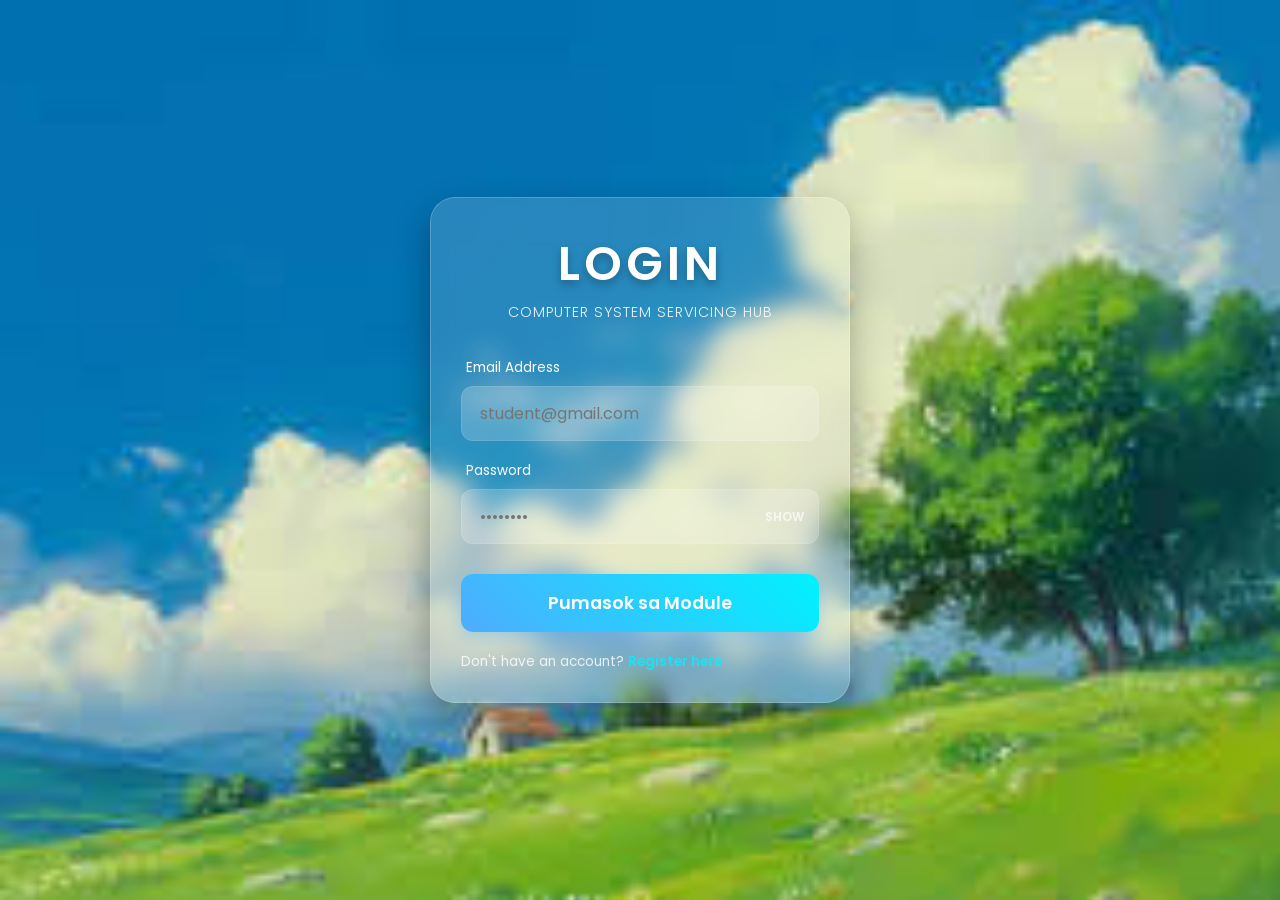
<file: index.html>
<!DOCTYPE html>
<html lang="en">
<head>
    <meta charset="UTF-8">
    <meta name="viewport" content="width=device-width, initial-scale=1.0">
    <title>Group 2 lang</title>
    <link rel="stylesheet" href="style.css">
</head>
<body>
    <div class="login-container">
        <h1 id="form-title">LOGIN</h1> 
        <h2 id="form-subtitle">Computer System Servicing Hub</h2>
        
        <form id="auth-form">
            <div id="register-fields" style="display: none;">
                <div class="input-group">
                    <label>Pangalan</label>
                    <input type="text" id="name" placeholder="May B. taw">
                </div>

                <div class="input-group input-group-dropdown">
                    <label>Grade Level</label>
                    <select id="grade">
                        <option value="" disabled selected>Pumili ng Grade</option>
                        <option value="11">Grade 11</option>
                        <option value="12">Grade 12</option>
                    </select>
                </div>

                <div class="input-group input-group-dropdown">
                    <label>ICT Section</label>
                    <select id="section">
                        <option value="" disabled selected>Pumili ng Section</option>
                        <option value="ICT 1">ICT 1</option>
                        <option value="ICT 2">ICT 2</option>
                        <option value="ICT 3">ICT 3</option>
                        <option value="ICT 4">ICT 4</option>
                        <option value="ICT 5">ICT 5</option>
                        <option value="ICT 6">ICT 6</option>
                        <option value="ICT 7">ICT 7</option>
                    </select>
                </div>
            </div>

            <div class="input-group">
                <label>Email Address</label>
                <input type="email" id="email" placeholder="student@gmail.com" required>
            </div>

            <div class="input-group">
                <label>Password</label>
                <div class="password-wrapper">
                    <input type="password" id="password" required placeholder="••••••••">
                    <span id="togglePassword">SHOW</span>
                </div>
            </div>

            <button type="submit" id="submit-btn" class="login-btn">Pumasok sa Module</button>
        </form>

        <p style="margin-top: 20px; font-size: 0.85rem; opacity: 0.8; color: white;">
            <span id="toggle-text">Don't have an account?</span> 
            <a href="#" id="switch-auth" style="color: #00f2fe; text-decoration: none; font-weight: 600;">Register here</a>
        </p>
    </div>

    <div id="gui-overlay">
        <div class="gui-content">
            <span id="gui-icon" class="gui-icon"></span>
            <p id="gui-msg" class="gui-msg"></p>
        </div>
    </div>

    <script src="app.js"></script>
</body>
</html>
</file>
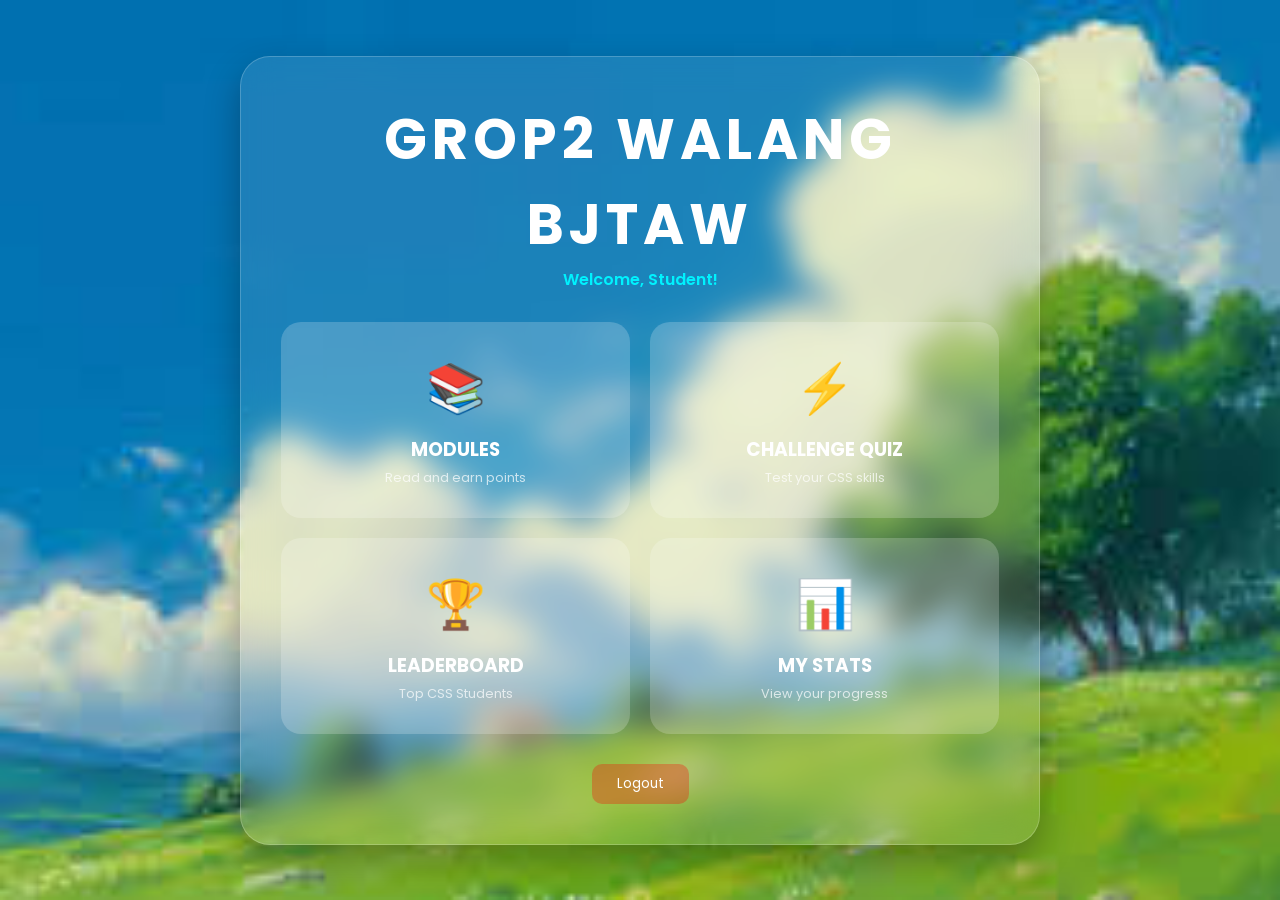
<file: dashboard.html>
<!DOCTYPE html>
<html lang="en">
<head>
    <meta charset="UTF-8">
    <meta name="viewport" content="width=device-width, initial-scale=1.0">
    <title>Grop 2 walang bitaw</title>
    <link rel="stylesheet" href="style.css">
</head>
<body>
    <div class="dashboard-container">
        <header class="dashboard-header">
            <h1>GROP2 WALANG BJTAW</h1>
            <p>Welcome, <span id="user-display">Student</span>!</p>
            <small id="section-display" style="color: white; opacity: 0.7;"></small>
        </header>

        <div class="menu-grid">
            <div class="menu-card" onclick="location.href='modules.html'">
                <div class="icon">📚</div>
                <h3>MODULES</h3>
                <p>Read and earn points</p>
            </div>

            <div class="menu-card" onclick="location.href='quiz.html'">
                <div class="icon">⚡</div>
                <h3>CHALLENGE QUIZ</h3>
                <p>Test your CSS skills</p>
                </div>

            <div class="menu-card" onclick="location.href='leaderboard.html'">
                <div class="icon">🏆</div>
                <h3>LEADERBOARD</h3>
                <p>Top CSS Students</p>
            </div>

            <div class="menu-card" onclick="location.href='stats.html'">
                <div class="icon">📊</div>
                <h3>MY STATS</h3>
                <p>View your progress</p>
            </div>
        </div>

        <button class="logout-btn" onclick="logout()">Logout</button>
    </div>

    <script src="app.js"></script>
</body>
</html>
</file>
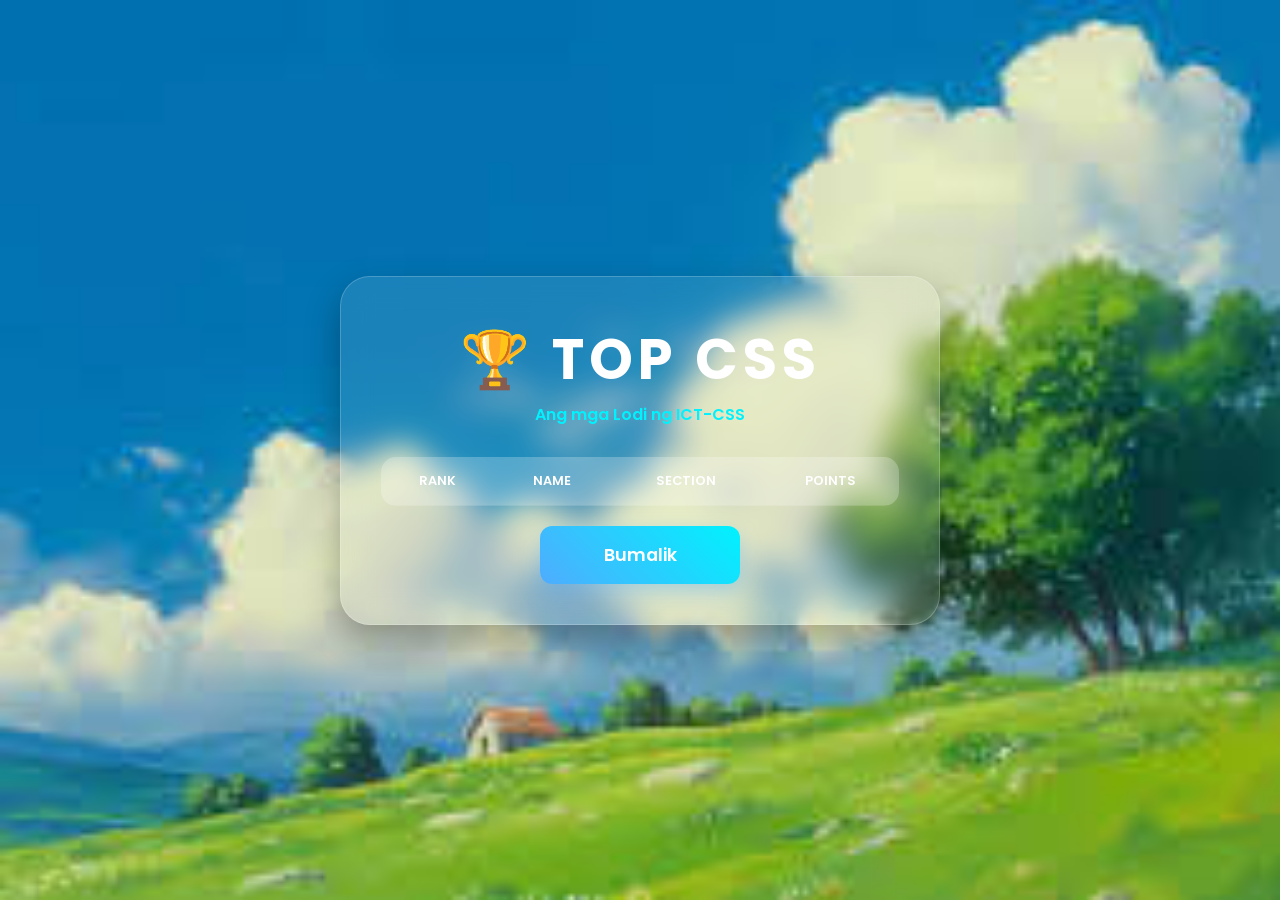
<file: leaderboard.html>
<!DOCTYPE html>
<html lang="en">
<head>
    <meta charset="UTF-8">
    <meta name="viewport" content="width=device-width, initial-scale=1.0">
    <title>JUNLI | Leaderboard</title>
    <link rel="stylesheet" href="style.css">
</head>
<body>
    <div class="dashboard-container" style="max-width: 600px;">
        <header class="dashboard-header">
            <h1>🏆 TOP CSS</h1>
            <p>Ang mga Lodi ng ICT-CSS</p>
        </header>

        <div class="leaderboard-box">
            <table class="leaderboard-table">
                <thead>
                    <tr>
                        <th>Rank</th>
                        <th>Name</th>
                        <th>Section</th>
                        <th>Points</th>
                    </tr>
                </thead>
                <tbody id="leaderboard-data">
                    </tbody>
            </table>
        </div>

        <button class="login-btn" style="margin-top: 20px; width: 200px;" onclick="location.href='dashboard.html'">Bumalik</button>
    </div>

    <script src="leaderboard.js"></script>
</body>
</html>
</file>
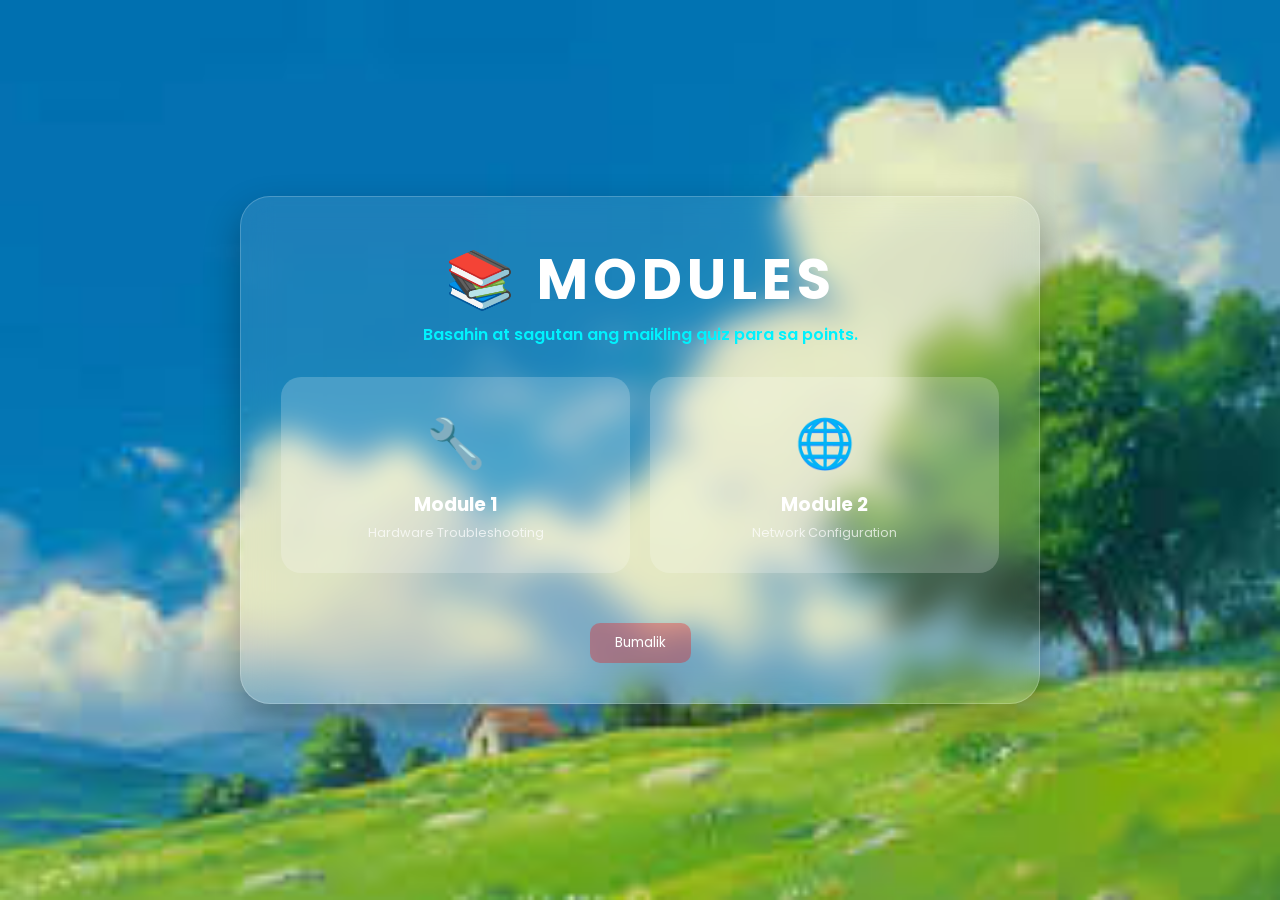
<file: modules.html>
<!DOCTYPE html>
<html lang="en">
<head>
    <meta charset="UTF-8">
    <meta name="viewport" content="width=device-width, initial-scale=1.0">
    <title>JUNLI | Modules</title>
    <link rel="stylesheet" href="style.css">
</head>
<body>
    <div class="dashboard-container">
        <header class="dashboard-header">
            <h1>📚 MODULES</h1>
            <p>Basahin at sagutan ang maikling quiz para sa points.</p>
        </header>

        <div class="menu-grid" id="lesson-list">
            <div class="menu-card" onclick="openModule('Hardware Troubleshooting')">
                <div class="icon">🔧</div>
                <h3>Module 1</h3>
                <p>Hardware Troubleshooting</p>
            </div>
            <div class="menu-card" onclick="openModule('Network Configuration')">
                <div class="icon">🌐</div>
                <h3>Module 2</h3>
                <p>Network Configuration</p>
            </div>
        </div>

        <div id="module-reader" style="display: none;">
            <div id="module-content" style="color: white; background: rgba(0,0,0,0.2); padding: 20px; border-radius: 15px; height: 250px; overflow-y: auto; text-align: left;">
                </div>

            <div id="mini-quiz-section" style="display: none; margin-top: 20px; background: rgba(255,255,255,0.1); padding: 20px; border-radius: 15px;">
                <h3 style="color: #00f2fe;">📝 MINI QUIZ</h3>
                <p id="mini-question" style="color: white; margin: 10px 0;"></p>
                <div id="mini-options"></div>
            </div>

            <div id="timer-box" style="margin-top: 20px;">
                <p id="timer-text" style="color: white;">Mag-antay ng <span id="seconds">10</span>s para sa quiz...</p>
            </div>
        </div>

        <button class="logout-btn" style="margin-top: 20px;" onclick="location.href='dashboard.html'">Bumalik</button>
    </div>

    <script src="app.js"></script>
    <script src="modules.js"></script>
</body>
</html>
</file>
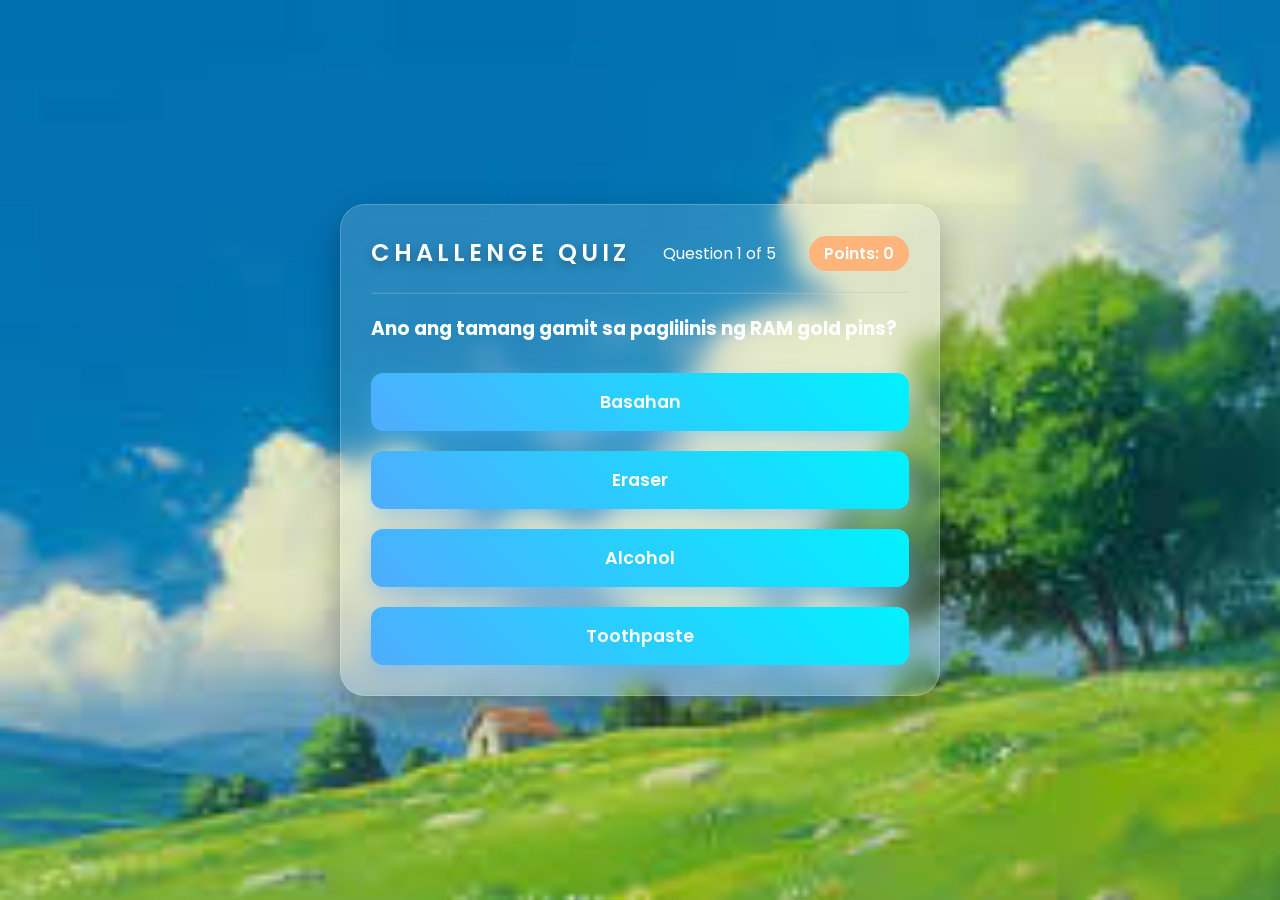
<file: quiz.html>
<!DOCTYPE html>
<html lang="en">
<head>
    <meta charset="UTF-8">
    <meta name="viewport" content="width=device-width, initial-scale=1.0">
    <title>JUNLI | Challenge Quiz</title>
    <link rel="stylesheet" href="style.css">
</head>
<body>
    <div class="login-container" style="width: 600px;"> <div id="quiz-box">
            <div class="quiz-header">
                <h1 style="font-size: 1.5rem;">CHALLENGE QUIZ</h1>
                <p id="question-number">Question 1 of 5</p>
                <div id="score-live">Points: 0</div>
            </div>

            <hr style="margin: 20px 0; opacity: 0.2;">

            <div class="question-section">
                <h3 id="question-text" style="color: white; margin-bottom: 20px;">Loading question...</h3>
                <div id="options-container" class="options-grid">
                    </div>
            </div>
        </div>

        <div id="result-box" style="display: none;">
            <h1>QUIZ FINISHED!</h1>
            <h2 id="final-score">You earned 0 points</h2>
            <button class="login-btn" onclick="location.href='dashboard.html'">Back to Dashboard</button>
        </div>
    </div>

    <div id="gui-overlay">
    <div class="gui-content">
        <span id="gui-icon" class="gui-icon"></span>
        <p id="gui-msg" class="gui-msg"></p>
    </div>
    </div>

    <script src="quiz.js"></script> </body>
</html>
</file>
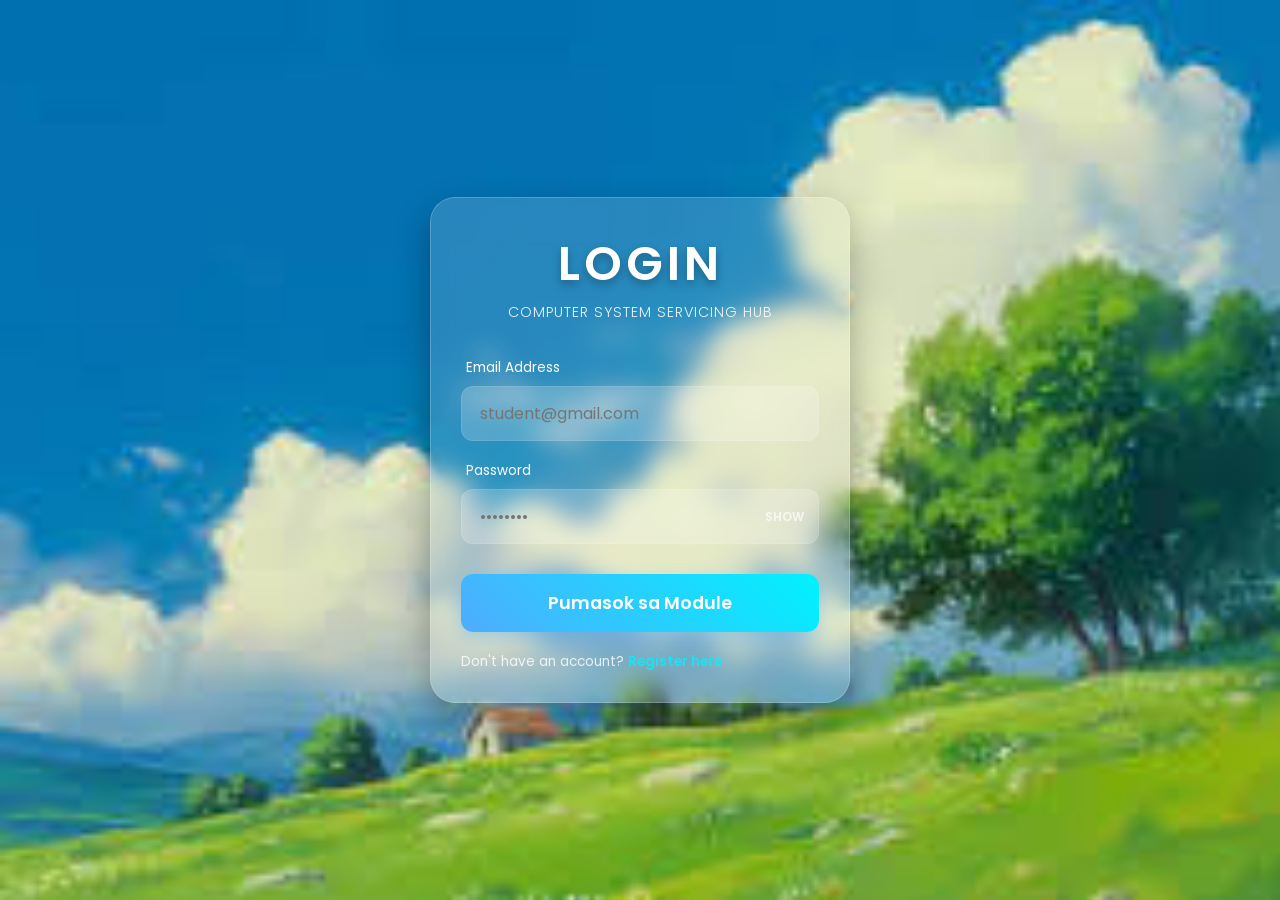
<file: stats.html>
<!DOCTYPE html>
<html lang="en">
<head>
    <meta charset="UTF-8">
    <meta name="viewport" content="width=device-width, initial-scale=1.0">
    <title>JUNLI | My Stats</title>
    <link rel="stylesheet" href="style.css">
</head>
<body>
    <div class="dashboard-container" style="max-width: 500px;">
        <header class="dashboard-header">
            <h1>📊 MY STATS</h1>
            <p id="stat-name">Loading Profile...</p>
        </header>

        <div class="stats-box" style="text-align: left; margin-top: 20px;">
            <div class="stat-item">
                <label>Overall Points</label>
                <h2 id="stat-points" style="color: #00f2fe; text-align: left; font-size: 2rem;">0</h2>
            </div>

            <div class="stat-item" style="margin-top: 20px;">
                <label>CSS Level Progress</label>
                <div class="progress-bar-bg" style="width: 100%; height: 15px; background: rgba(255,255,255,0.1); border-radius: 10px; margin-top: 10px;">
                    <div id="progress-fill" style="width: 0%; height: 100%; background: linear-gradient(90deg, #4facfe, #00f2fe); border-radius: 10px; transition: 1s ease-in-out;"></div>
                </div>
                <p id="rank-text" style="font-size: 0.8rem; margin-top: 5px; opacity: 0.7;">Rank: CSS Novice</p>
            </div>

            <div class="info-list" style="margin-top: 30px; border-top: 1px solid rgba(255,255,255,0.1); padding-top: 20px;">
                <p style="color: white;">📧 <span id="stat-email">---</span></p>
                <p style="color: white; margin-top: 10px;">🏫 <span id="stat-section">---</span></p>
            </div>
        </div>

        <button class="login-btn" style="margin-top: 30px;" onclick="location.href='dashboard.html'">Back to Dashboard</button>
    </div>

    <script src="stats.js"></script>
</body>
</html>
</file>
<file: style.css>
/* --- Google Font --- */
@import url('https://fonts.googleapis.com/css2?family=Poppins:wght@300;400;600&display=swap');

* {
    margin: 0;
    padding: 0;
    box-sizing: border-box;
    font-family: 'Poppins', sans-serif;
}

body {
    width: 100%;
    min-height: 100vh; /* Pinalitan natin ang 'height' ng 'min-height' */
    display: flex;
    justify-content: center;
    align-items: center;
    padding: 20px; /* Space para hindi dikit sa gilid */
    overflow-y: auto; /* Pinaka-importante: Papayagan na natin ang scroll sa baba */
    
    background-image: url('images (1).jpeg'); 
    background-size: cover;
    background-position: center;
    background-attachment: fixed; /* Hindi sasama ang background pag nag-scroll */
}

@keyframes backgroundAestheticZoom {
    0% { transform: scale(1.0); }
    100% { transform: scale(1.1); }
}

/* --- Glassmorphism Login Box --- */
.login-container, .dashboard-container {
    max-height: 90vh; /* Hindi lalagpas sa taas ng screen */
    overflow-y: auto; /* Magkakaroon ng internal scrollbar kung mahaba ang content */
    
    /* Iba pang settings */
    background: rgba(255, 255, 255, 0.15);
    padding: 30px;
    border-radius: 25px;
    backdrop-filter: blur(12px);
    -webkit-backdrop-filter: blur(12px);
    box-shadow: 0 15px 35px rgba(0,0,0,0.3);
    border: 1px solid rgba(255, 255, 255, 0.2);
    width: 420px;
    max-width: 100%;
}

@keyframes containerSpawn {
    0% { opacity: 0; transform: translateY(30px); }
    100% { opacity: 1; transform: translateY(0); }
}

.login-container h1 {
    text-align: center;
    color: white;
    font-size: 3rem;
    font-weight: 600;
    letter-spacing: 4px;
    margin-bottom: 2px;
    text-shadow: 0 4px 10px rgba(0,0,0,0.3);
}

.login-container h2 {
    text-align: center;
    color: rgba(255, 255, 255, 0.9);
    font-weight: 300;
    font-size: 0.9rem;
    margin-bottom: 35px;
    text-transform: uppercase;
    letter-spacing: 1px;
}


/* --- Dropdown Styling --- */
select {
    width: 100%;
    padding: 14px 18px;
    background: rgba(255, 255, 255, 0.2);
    border: 1px solid rgba(255, 255, 255, 0.1);
    border-radius: 12px;
    outline: none;
    color: white;
    font-size: 1rem;
    cursor: pointer;
    appearance: none; /* Tinatanggal ang default arrow */
    -webkit-appearance: none;
    transition: all 0.3s ease;
}

/* Custom arrow para sa dropdown */
.input-group {
    position: relative;
}

/* --- FIXED DROPDOWN ARROW --- */
/* Tatanggalin natin yung dating rule at papalitan nito */
.input-group:has(select)::after {
    content: '▼';
    font-size: 0.8rem;
    color: white;
    position: absolute;
    right: 20px;
    top: 45px; 
    pointer-events: none;
    opacity: 0.7;
}

/* Siguraduhin na walang lalabas na arrow sa password wrapper */
.password-wrapper::after {
    content: none !important;
}

/* Style para sa options sa loob */
select option {
    background: #2a5298; /* Para mababasa pa rin ang text */
    color: white;
}

select:focus {
    background: rgba(255, 255, 255, 0.3);
    border-color: rgba(255, 255, 255, 0.5);
}


/* --- Input Styling --- */
.input-group {
    margin-bottom: 20px;
}

.input-group label {
    color: white;
    font-size: 0.85rem;
    margin-bottom: 8px;
    display: block;
    padding-left: 5px;
}

.input-group input {
    width: 100%;
    padding: 14px 18px;
    background: rgba(255, 255, 255, 0.2);
    border: 1px solid rgba(255, 255, 255, 0.1);
    border-radius: 12px;
    outline: none;
    color: white;
    font-size: 1rem;
    transition: all 0.3s ease;
}

.input-group input:focus {
    background: rgba(255, 255, 255, 0.3);
    border-color: rgba(255, 255, 255, 0.5);
    transform: translateX(5px); /* Swabe slide effect */
}

/* --- Aesthetic Button --- */
.login-btn {
    width: 100%;
    padding: 16px;
    margin-top: 10px;
    background: linear-gradient(45deg, #4facfe, #00f2fe); /* Aesthetic Blue */
    border: none;
    border-radius: 12px;
    color: white;
    font-size: 1.1rem;
    font-weight: 600;
    cursor: pointer;
    transition: all 0.4s ease;
    box-shadow: 0 8px 20px rgba(79, 172, 254, 0.4);
}

.login-btn:hover {
    transform: scale(1.03);
    box-shadow: 0 10px 25px rgba(79, 172, 254, 0.6);
    letter-spacing: 2px;
}

.login-btn:active {
    transform: scale(0.98);
}

/* --- Dashboard Specific Styles --- */
.dashboard-container {
    width: 900px;
    max-width: 95%;
    background: rgba(255, 255, 255, 0.1);
    backdrop-filter: blur(15px);
    border-radius: 30px;
    padding: 40px;
    border: 1px solid rgba(255, 255, 255, 0.2);
    text-align: center;
    animation: containerSpawn 0.8s ease-out;
}

.dashboard-header h1 {
    font-size: 3.5rem;
    color: white;
    letter-spacing: 5px;
}

.dashboard-header p {
    color: #00f2fe;
    font-weight: 600;
    margin-bottom: 30px;
}

/* --- The Grid Layout --- */
.menu-grid {
    display: grid;
    grid-template-columns: repeat(2, 1fr); /* 2 columns */
    gap: 20px;
    margin-bottom: 30px;
}

.menu-card {
    background: rgba(255, 255, 255, 0.2);
    padding: 30px;
    border-radius: 20px;
    cursor: pointer;
    transition: all 0.3s ease;
    border: 1px solid transparent;
}

.menu-card:hover {
    background: rgba(255, 255, 255, 0.3);
    transform: translateY(-10px);
    border-color: #00f2fe;
}

.menu-card .icon {
    font-size: 3rem;
    margin-bottom: 10px;
}

.menu-card h3 {
    color: white;
    margin-bottom: 5px;
}

.menu-card p {
    color: rgba(255, 255, 255, 0.7);
    font-size: 0.8rem;
}

.logout-btn {
    background: rgba(255, 0, 0, 0.3);
    border: none;
    color: white;
    padding: 10px 25px;
    border-radius: 10px;
    cursor: pointer;
    transition: 0.3s;
}

.logout-btn:hover {
    background: rgba(255, 0, 0, 0.6);
}

/* Responsive adjustment for phones */
@media (max-width: 600px) {
    .menu-grid {
        grid-template-columns: 1fr; /* 1 column na lang pag maliit ang screen */
    }
}

/* Quiz Specific Grid */
.options-grid {
    display: flex;
    flex-direction: column;
    gap: 10px;
}

.quiz-header {
    display: flex;
    justify-content: space-between;
    align-items: center;
    color: white;
}

#score-live {
    background: #feb47b;
    padding: 5px 15px;
    border-radius: 20px;
    font-weight: 600;
}


/* --- Leaderboard Table Styling --- */
.leaderboard-box {
    margin-top: 20px;
    background: rgba(255, 255, 255, 0.05);
    border-radius: 15px;
    overflow: hidden;
}

.leaderboard-table {
    width: 100%;
    border-collapse: collapse;
    color: white;
}

.leaderboard-table th, .leaderboard-table td {
    padding: 15px;
    text-align: center;
    border-bottom: 1px solid rgba(255, 255, 255, 0.1);
}

.leaderboard-table th {
    background: rgba(255, 255, 255, 0.2);
    font-weight: 600;
    text-transform: uppercase;
    font-size: 0.8rem;
}

.leaderboard-table tr:hover {
    background: rgba(255, 255, 255, 0.1);
}

/* Gold, Silver, Bronze effect para sa top 3 */
.leaderboard-table tr:nth-child(1) td:first-child { color: #ffd700; font-weight: bold; font-size: 1.2rem; }
.leaderboard-table tr:nth-child(2) td:first-child { color: #c0c0c0; font-weight: bold; }
.leaderboard-table tr:nth-child(3) td:first-child { color: #cd7f32; font-weight: bold; }

/* --- FIXED PASSWORD CONTAINER --- */
.password-wrapper {
    position: relative;
    display: flex;
    align-items: center;
}

#password {
    width: 100%;
    padding: 14px 65px 14px 18px; /* Binigyan natin ng 65px na space sa kanan */
    background: rgba(255, 255, 255, 0.2);
    border: 1px solid rgba(255, 255, 255, 0.1);
    border-radius: 12px;
    outline: none;
    color: white;
    font-size: 1rem;
    transition: all 0.3s ease;
}

#togglePassword {
    position: absolute;
    right: 15px; /* Naka-fix sa dulo ng box */
    cursor: pointer;
    color: white;
    opacity: 0.7;
    font-size: 0.75rem;
    font-weight: 600;
    user-select: none; /* Para hindi ma-highlight yung text pag kiniclick */
    transition: 0.3s;
}

#togglePassword:hover {
    opacity: 1;
    color: #00f2fe; /* Mag-g-glow pag tinapatan */
}


.dashboard-container {
    width: 800px;
}

/* Custom Scrollbar para Aesthetic pa rin */
::-webkit-scrollbar {
    width: 8px;
}
::-webkit-scrollbar-track {
    background: rgba(255, 255, 255, 0.1);
}
::-webkit-scrollbar-thumb {
    background: #00f2fe;
    border-radius: 10px;
}

/* --- CUSTOM TOAST NOTIFICATION --- */
.toast-notification {
    position: fixed;
    top: 20px;
    right: 20px;
    background: linear-gradient(45deg, #4facfe, #00f2fe);
    color: white;
    padding: 15px 25px;
    border-radius: 15px;
    box-shadow: 0 10px 20px rgba(0,0,0,0.2);
    display: flex;
    align-items: center;
    gap: 10px;
    font-weight: 600;
    z-index: 10000;
    animation: toastSlideIn 0.5s ease-out, toastFadeOut 0.5s ease-in 2.5s forwards;
}

@keyframes toastSlideIn {
    from { transform: translateX(100%); opacity: 0; }
    to { transform: translateX(0); opacity: 1; }
}

@keyframes toastFadeOut {
    from { opacity: 1; transform: translateY(0); }
    to { opacity: 0; transform: translateY(-20px); }
}

/* --- CENTRAL GUI OVERLAY --- */
#gui-overlay {
    position: fixed;
    top: 0;
    left: 0;
    width: 100%;
    height: 100%;
    background: rgba(0, 0, 0, 0.7); /* Darken background */
    display: none; /* Hidden by default */
    justify-content: center;
    align-items: center;
    z-index: 20000;
    backdrop-filter: blur(5px);
}

.gui-content {
    background: rgba(255, 255, 255, 0.1);
    padding: 40px;
    border-radius: 25px;
    border: 2px solid rgba(255, 255, 255, 0.3);
    text-align: center;
    backdrop-filter: blur(15px);
    box-shadow: 0 20px 50px rgba(0,0,0,0.5);
    animation: popIn 0.3s cubic-bezier(0.175, 0.885, 0.32, 1.275);
}

@keyframes popIn {
    from { transform: scale(0.5); opacity: 0; }
    to { transform: scale(1); opacity: 1; }
}

.gui-icon { font-size: 4rem; margin-bottom: 15px; display: block; }
.gui-msg { font-size: 1.5rem; font-weight: 600; color: white; }
</file>
